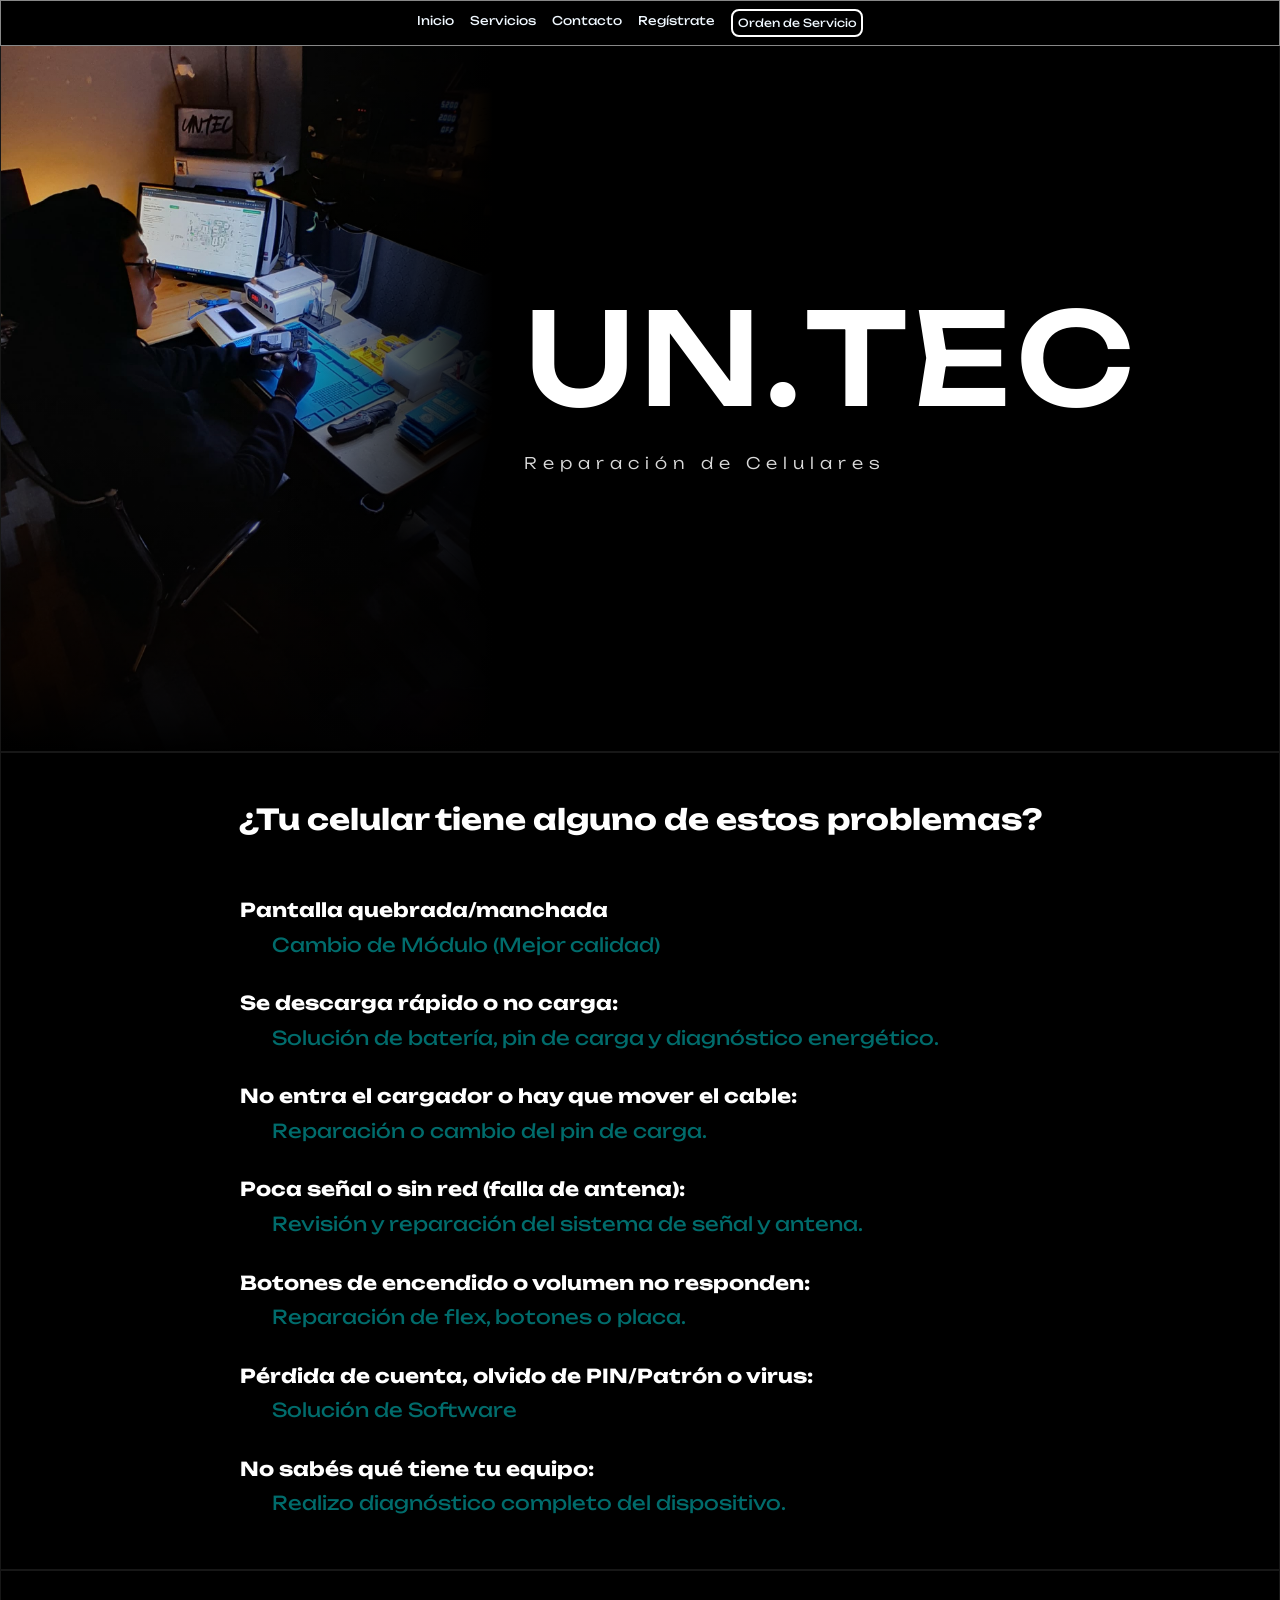
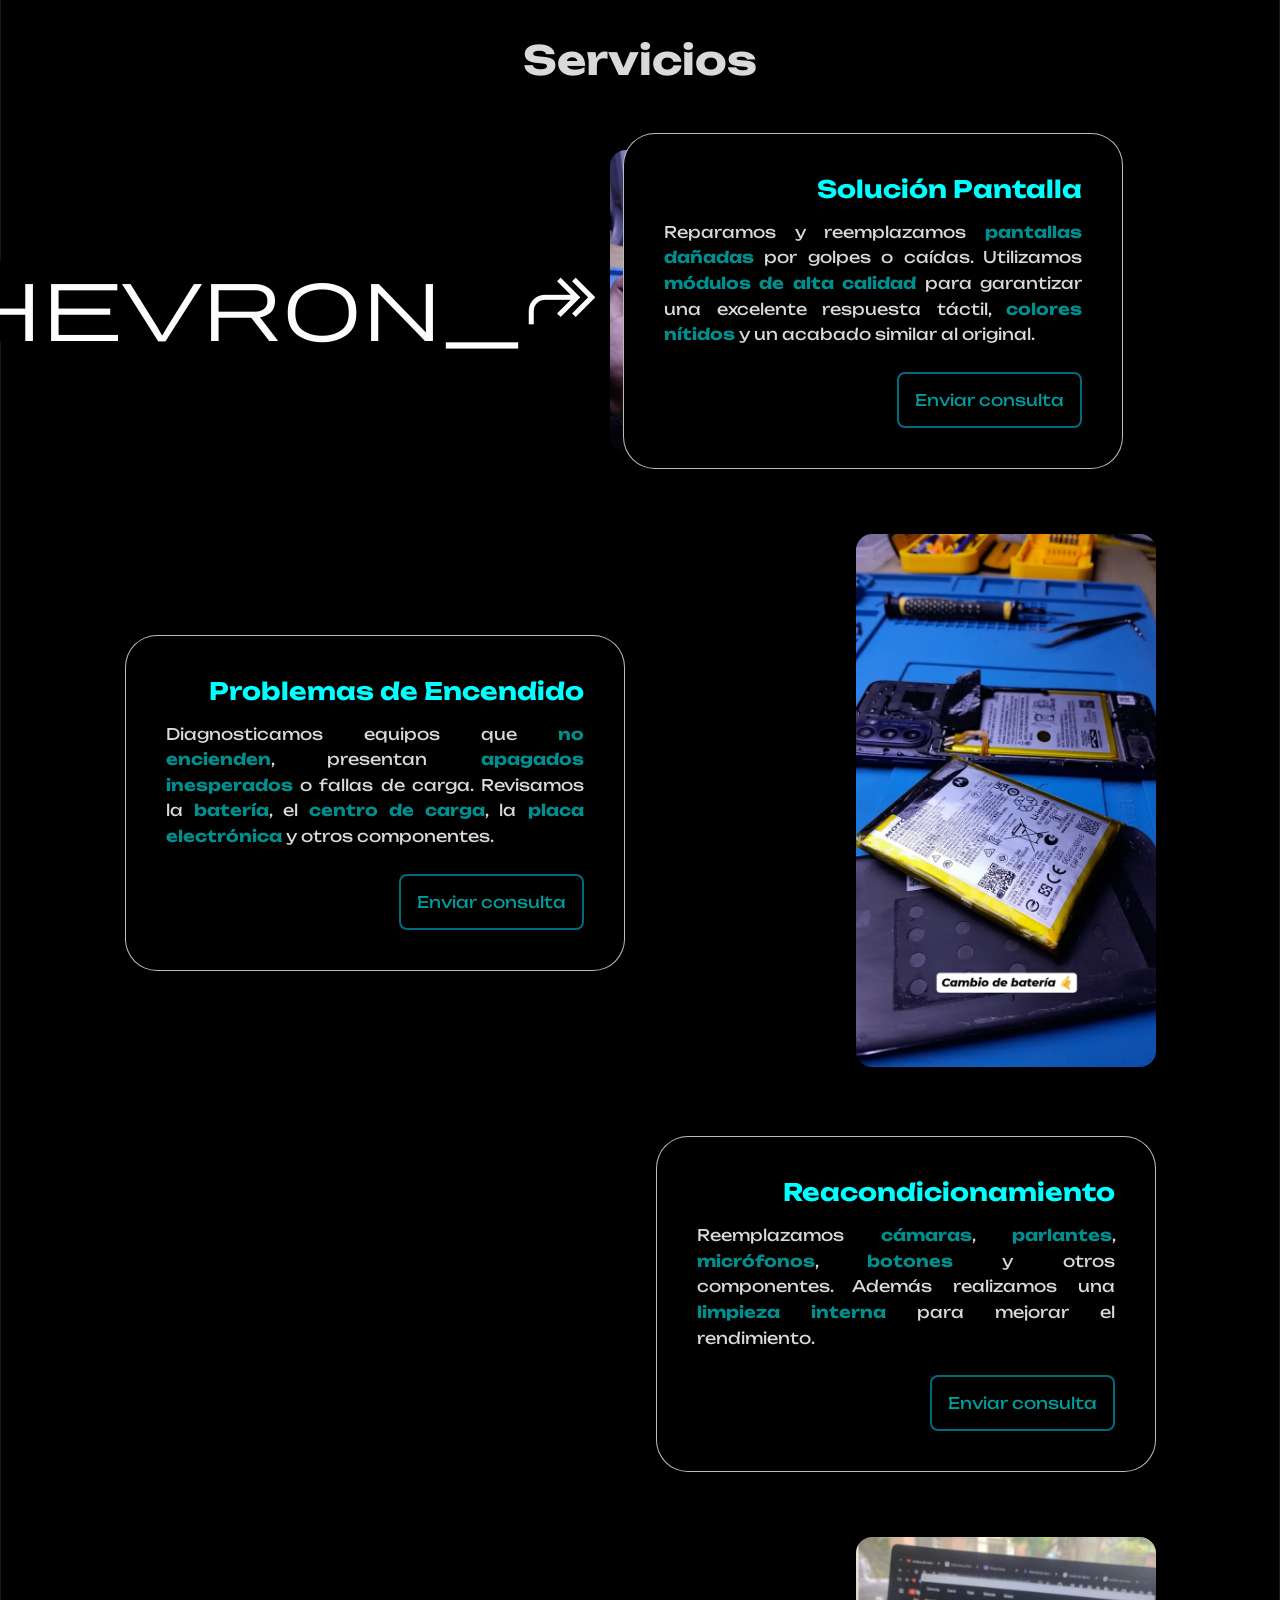
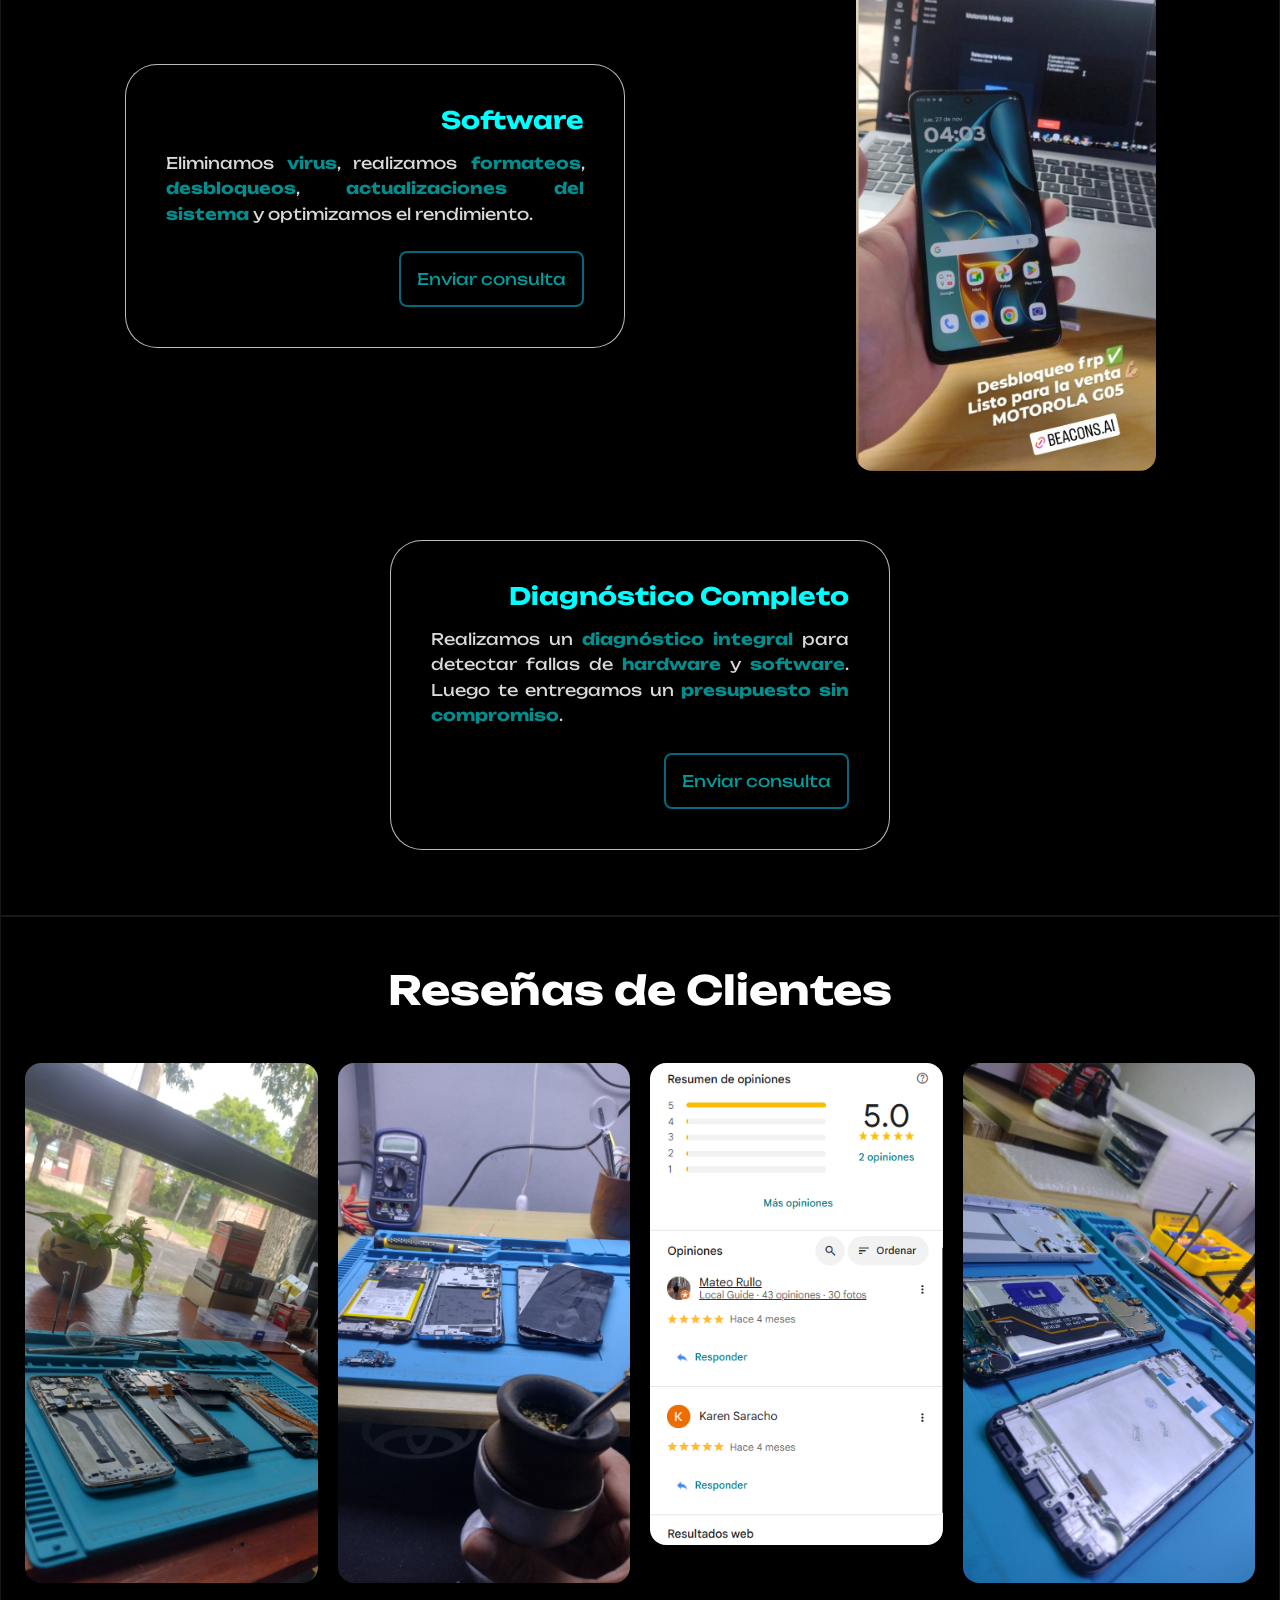
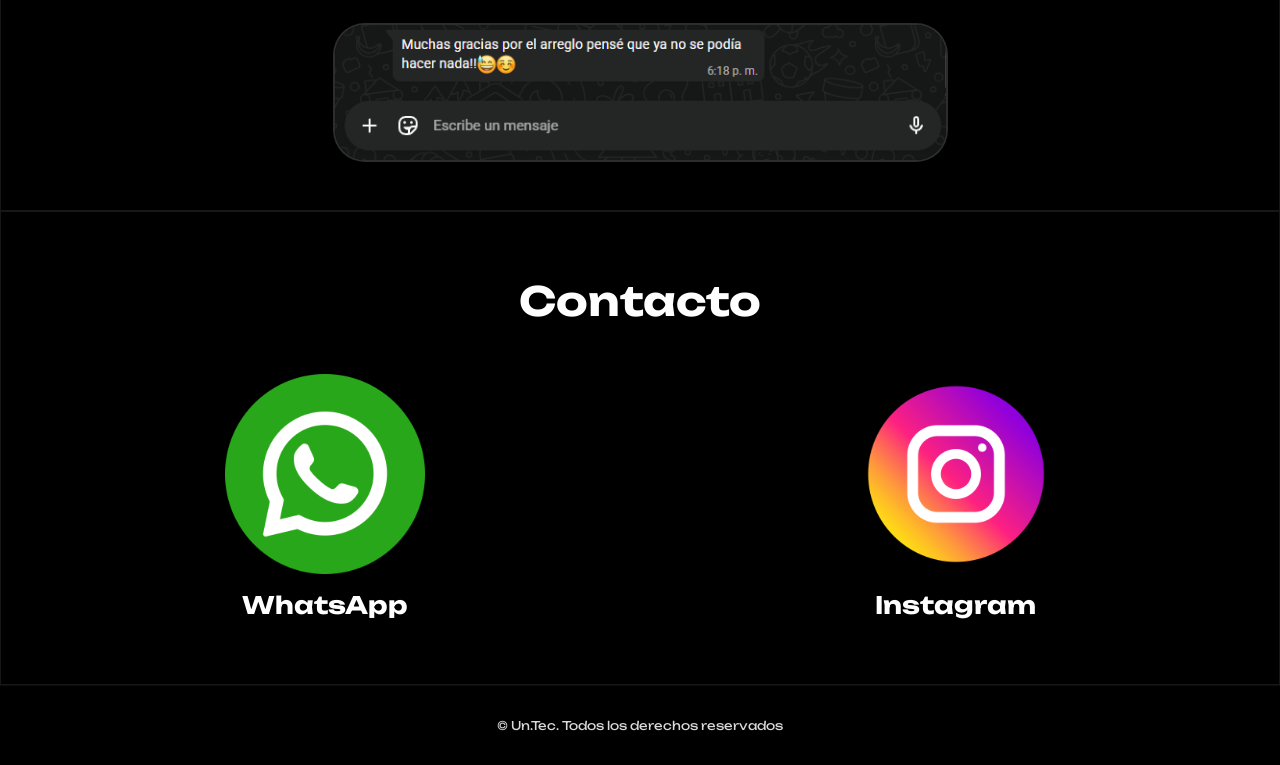
<file: index.html>
<!DOCTYPE html>
<html lang="es">
<head>
    <meta charset="UTF-8">
    <meta name="viewport" content="width=device-width, initial-scale=1.0">
    <title>UN.TEC - Reparación de Celulares</title>
    <link rel="stylesheet" href="./styles/style.css">
    <link rel="stylesheet" href="https://cdn-uicons.flaticon.com/4.0.0/uicons-bold-straight/css/uicons-bold-straight.css">
    <link rel="stylesheet" href="https://fonts.googleapis.com/css2?family=Material+Symbols+Outlined:opsz,wght,FILL,GRAD@24,400,0,0&icon_names=chevron_forward" />
</head>
<body>
    <!-- Header-->
    <header>
        <nav>
            <ul>
                <li><a href="#Inicio">Inicio</a></li>
                <li><a href="#SERVICIOS">Servicios</a></li>
                <li><a href="#contact">Contacto</a></li>
                <li><a href="./formulario.html">Regístrate</a></li>
                <li><button id="btn-carrito">Orden de Servicio</button></li>
            </ul>
        </nav>
    </header>

    <main>
       
        <div id="mensaje" class="mensaje"></div>

       
        <section class="contenedor-prin" id="Inicio">
            <div class="img"></div>
            <div class="Presentacion">
                
                <div class="logo-letras">
                    <h1>U</h1>
                    <h1>N</h1>
                    <h1>.</h1>
                    <h1>T</h1>
                    <h1>E</h1>
                    <h1>C</h1>
                </div>
                <h2>Reparación de Celulares</h2>
            </div>
        </section>
        
        
        <section class="consultas">
            <h2>¿Tu celular tiene alguno de estos problemas?</h2>
            <div class="Conteiner-consultas">
                <dl>
                    <dt>Pantalla quebrada/manchada</dt>
                    <dd>
                        <i class="fi fi-bs-angle-right"></i>
                        <a href="#ser-1">Cambio de Módulo (Mejor calidad)</a>
                    </dd>

                    <dt>Se descarga rápido o no carga:</dt>
                    <dd>
                        <i class="fi fi-bs-angle-right"></i>
                        <a href="#ser-2">Solución de batería, pin de carga y diagnóstico energético.</a>
                    </dd>

                    <dt>No entra el cargador o hay que mover el cable:</dt>
                    <dd>
                        <i class="fi fi-bs-angle-right"></i>
                        <a href="#ser-2">Reparación o cambio del pin de carga.</a>
                    </dd>

                    <dt>Poca señal o sin red (falla de antena):</dt>
                    <dd>
                        <i class="fi fi-bs-angle-right"></i>
                        <a href="#ser-3">Revisión y reparación del sistema de señal y antena.</a>
                    </dd>

                    <dt>Botones de encendido o volumen no responden:</dt>
                    <dd>
                        <i class="fi fi-bs-angle-right"></i>
                        <a href="#ser-3">Reparación de flex, botones o placa.</a>
                    </dd>

                    <dt>Pérdida de cuenta, olvido de PIN/Patrón o virus:</dt>
                    <dd>
                        <i class="fi fi-bs-angle-right"></i>
                        <a href="#ser-4">Solución de Software</a>
                    </dd>
        
                    <dt>No sabés qué tiene tu equipo:</dt>
                    <dd>
                        <i class="fi fi-bs-angle-right"></i>
                        <a href="#ser-5">Realizo diagnóstico completo del dispositivo.</a>
                    </dd>
                </dl>
            </div>
        </section>

        <!--  SERVICIOS -->
        
        <section class="Servicios" id="SERVICIOS">
            <h2>Servicios</h2>
            <ul class="lista-servicios">
                
                <!-- Servicio 1: Pantalla -->
                <li class="contenedor">
                    <article id="ser-1">
                        <div class="contenedor-img"> 
                            <img src="./asserts/pantallarota.jpeg" alt="Pantalla rota antes de reparar">
                            <span class="material-symbols-outlined" style="font-size: 5rem;">chevron_forward</span>
                            <img src="./asserts/pantallaarreglada.jpeg" alt="Pantalla reparada">
                        </div>
                        <div class="Contenedor-texto">
                            <h3>Solución Pantalla</h3>
                            <p>Reparamos y reemplazamos <strong>pantallas dañadas</strong> por golpes o caídas. Utilizamos <strong>módulos de alta calidad</strong> para garantizar una excelente respuesta táctil, <strong>colores nítidos</strong> y un acabado similar al original.</p>
                            <button class="agregar-carrito" data-id="1" data-nombre="Solucion Pantalla" data-precio="70-100">Enviar consulta</button>
                        </div>
                    </article>
                </li>

                <!-- Servicio 2: encendido -->
                <li class="contenedor">
                    <article id="ser-2">
                        <div class="Contenedor-texto">
                            <h3>Problemas de Encendido</h3>
                            <p>Diagnosticamos equipos que <strong>no encienden</strong>, presentan <strong>apagados inesperados</strong> o fallas de carga. Revisamos la <strong>batería</strong>, el <strong>centro de carga</strong>, la <strong>placa electrónica</strong> y otros componentes.</p>
                            <button class="agregar-carrito" data-id="2" data-nombre="Problemas de Encendido" data-precio="100-300">Enviar consulta</button>
                        </div>
                        <div>
                            <img src="./asserts/bateria.webp" alt="Batería de celular de repuesto">
                        </div>
                    </article>
                </li>

                <!-- Servicio 3: Reacondicionamiento -->
                <li class="contenedor">
                    <article id="ser-3"> 
                        <div>
                            <video src="./asserts/WhatsApp Video 2026-05-11 at 3.39.32 PM.mp4" width="300" autoplay muted loop playsinline></video>
                        </div>
                        <div class="Contenedor-texto">
                            <h3>Reacondicionamiento</h3>
                            <p>Reemplazamos <strong>cámaras</strong>, <strong>parlantes</strong>, <strong>micrófonos</strong>, <strong>botones</strong> y otros componentes. Además realizamos una <strong>limpieza interna</strong> para mejorar el rendimiento.</p>
                            <button class="agregar-carrito" data-id="3" data-nombre="reacondicionamiento" data-precio="30-50">Enviar consulta</button>
                        </div>
                    </article>
                </li>

                <!-- Servicio 4: Software -->
                <li class="contenedor">
                    <article id="ser-4">
                        <div class="Contenedor-texto">
                            <h3>Software</h3>
                            <p>Eliminamos <strong>virus</strong>, realizamos <strong>formateos</strong>, <strong>desbloqueos</strong>, <strong>actualizaciones del sistema</strong> y optimizamos el rendimiento.</p>
                            <button class="agregar-carrito" data-id="4" data-nombre="Solucion de Software" data-precio="10-50">Enviar consulta</button>
                        </div>
                        <div>
                            <img src="./asserts/sofware.jpeg" alt="Reparación de software en pantalla">
                        </div>
                    </article>
                </li>

                <!-- Servicio 5: Diagnóstico -->
                <li class="contenedor">
                    <article id="ser-5">
                        <div class="Contenedor-texto">
                            <h3>Diagnóstico Completo</h3>
                            <p>Realizamos un <strong>diagnóstico integral</strong> para detectar fallas de <strong>hardware</strong> y <strong>software</strong>. Luego te entregamos un <strong>presupuesto sin compromiso</strong>.</p>
                            <button class="agregar-carrito" data-id="5" data-nombre="Diagnóstico Completo" data-precio="sin cargo">Enviar consulta</button>
                        </div>
                    </article>
                </li>
                            
            </ul>
        </section>

        <!-- SECCIÓN: RESEÑAS -->
        <section class="reseñas">
            <h2>Reseñas de Clientes</h2>
            <div class="conteiner-re">
                <img src="./asserts/r2.jpg" alt="Reseña de cliente 1">
                <img src="./asserts/r3.jpg" alt="Reseña de cliente 2">
                <img src="./asserts/reseña2.png" alt="Reseña de cliente 3">
                <img src="./asserts/r5.webp" alt="Reseña de cliente 4">
            </div>
            <div class="conteiner2">
                <img src="./asserts/reseña1.png" alt="Reseña destacada">
            </div>
        </section>

        <!-- SECCIÓN: CONTACTO -->
        <section class="contacto" id="contact">
            <h2>Contacto</h2>
            <div class="conteiner-cont">
                <div>
                    <a href="https://wa.me/tu_numero" target="_blank" rel="noopener noreferrer">
                        <img src="./asserts/whatsapp.png" width="200" alt="Icono de Whatsapp">
                        <h3>WhatsApp</h3>
                    </a>
                </div>
                <div>
                    <a href="https://www.instagram.com/tu_usuario" target="_blank" rel="noopener noreferrer">
                        <img src="./asserts/instagram.png" width="200" alt="Icono de Instagram">
                        <h3>Instagram</h3>
                    </a>
                </div>
            </div>
        </section>

    </main>

    <!-- MODAL DE ORDEN DE SERVICIO (CARRITO) -->
    <div id="carrito" class="modal-carrito">
        <div class="modal-contenido">
            <button id="cerrar-carrito" class="Cerrar-carrito">✖</button>
            <h2>ORDEN DE SERVICIO</h2>
            
            <h3>Dispositivo:</h3>
            <div class="data_celu">
                <label for="modelo">Modelo:</label>
                <input type="text" id="modelo" name="modelo" required><br>
                <label for="problema">Descripción del problema:</label>
                <textarea name="Problema" id="problema" rows="2"></textarea><br>
            </div>
                                                             
            <h3>Seleccionaste:</h3>
            <ul id="lista-carrito"></ul>

            <button id="vaciar-carrito">Vaciar Orden</button>
            <button id="Enviar-pedido">Solicitar Presupuesto</button>
        </div>
    </div>

    <footer>
        <p>&copy; Un.Tec. Todos los derechos reservados</p>
    </footer>

    <script src="./scripts.js"></script>
</body>
</html>
</file>
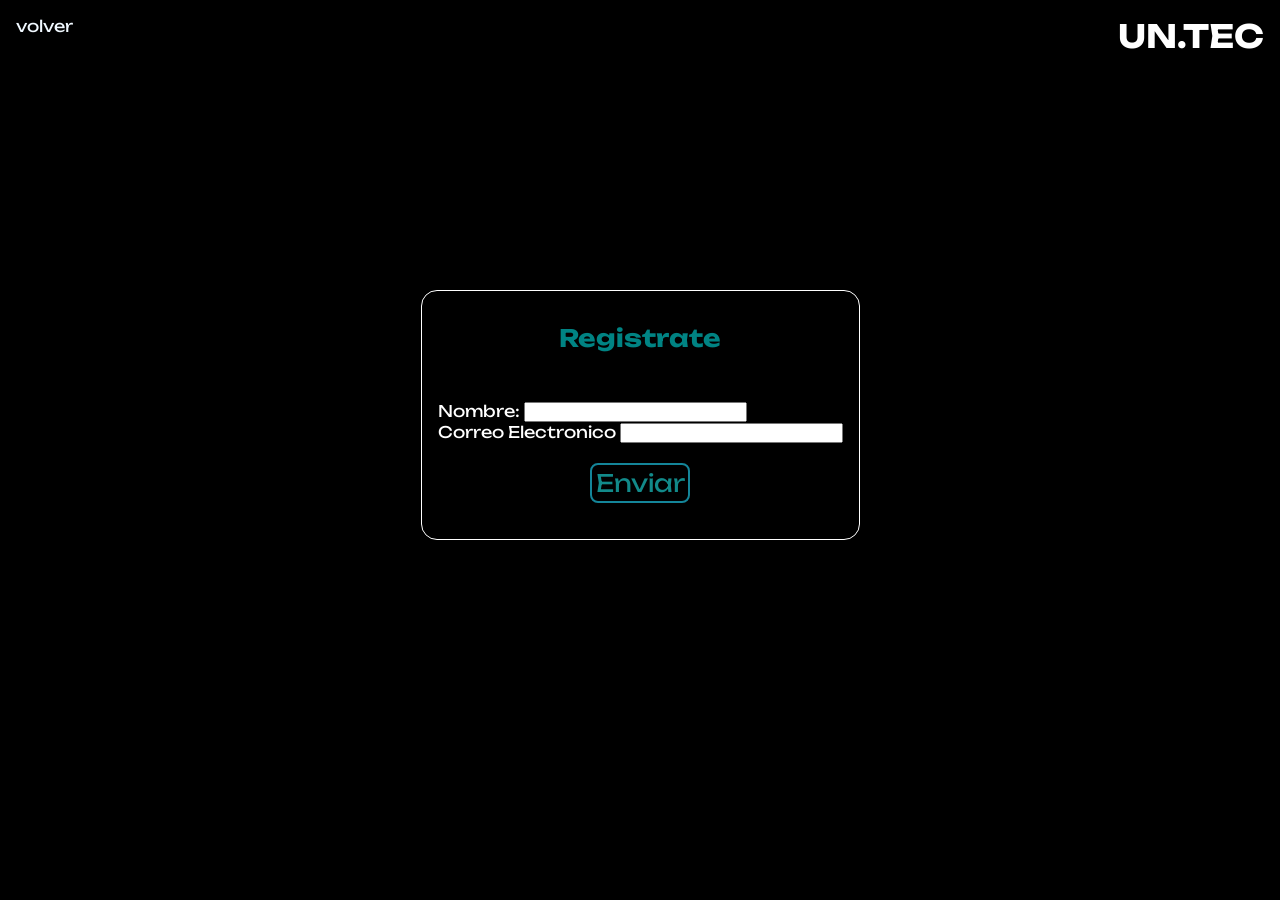
<file: formulario.html>
<!DOCTYPE html>
<html lang="en">
<head>
    <meta charset="UTF-8">
    <meta name="viewport" content="width=device-width, initial-scale=1.0">
    <link rel="stylesheet" href="styles/formulario.css">
    <title>Document</title>
</head>
<body>
    <header>
        <a href="./index.html">volver</a>
        <H1>UN.TEC</H1>
    </header>

    <main>
           <section class="Formulario">
                <h1>Registrate</h1>
                    <div>

                        <form action="https://formspree.io/f/mbdwevpp" method="post">
                            <label for="nombre">Nombre:</label>
                                <input type="text" id="nombre" name="nombre" required><br>
                            <label for="email">Correo Electronico</label>
                                <input type="text" id="email" name="email" required><br>
                            
                            <button type="submit">Enviar</button>
                        </form>
                    </div>
           </section>
    </main>
    <footer>

    </footer>    

</body>
</html>
</file>
<file: styles/style.css>
/*FUENTES  */
@import url('https://fonts.googleapis.com/css2?family=Lato:ital,wght@0,100;0,300;0,400;0,700;0,900;1,100;1,300;1,400;1,700;1,900&family=Unbounded:wght@200..900&display=swap');
@import url('https://fonts.googleapis.com/css2?family=Lato:ital,wght@0,100;0,300;0,400;0,700;0,900;1,100;1,300;1,400;1,700;1,900&family=Syncopate:wght@400;700&family=Unbounded:wght@200..900&display=swap');

/* RESETEO GLOBAL */
*{
    margin: 0;
    padding: 0;
    box-sizing: border-box;
    background-color: rgb(0, 0, 0);
}

html{
     scroll-behavior: smooth;
}

/* Enlaces generales */
a{
    text-decoration: none;
    color: rgba(0, 255, 255, 0.425);
    transition: 0.5s;
}
a:hover{
    color: aqua;
}

/* Botones generales */
button{
    color: rgba(0, 255, 255, 0.623);
    border: 2px solid rgba(5, 218, 255, 0.486);
    font-size: 1rem;
    font-family: "Unbounded", sans-serif;
    text-align: center;
    padding: 1rem;
    border-radius: 0.5rem;
    cursor: pointer;
}
button:hover{
    background-color: rgba(13, 255, 255, 0.078);
    color: rgb(5, 241, 245);
    border: 2px solid rgb(0, 225, 255);
    transition: 0.5s;
}

/* Icono de flecha Material Symbols */
.material-symbols-outlined{
    color: rgb(253, 253, 253);
    
}

/* HEADER Y NAVEGACIÓN */
header{
    position: fixed;
    width: 100%;
    z-index: 10000;
    border: 1px solid rgba(255, 255, 255, .534);
    display: flex;
    justify-content: space-around;
    
    nav{
        

        ul{
            
            display: flex;
            justify-content: center;
            text-align: center;
            
            li{
                
                display: inline-block;
                margin: 0.5rem 0.5rem;
                font-family: "Unbounded", sans-serif;
                text-decoration: none;
                color: aliceblue;
                
                a {
                    
                    font-family: "Unbounded", sans-serif;
                    text-decoration: none;
                    color: aliceblue;
                    font-size: 12px;
                }

                button{
                    font-family: "Unbounded", sans-serif;
                    text-decoration: none;
                    color: aliceblue;
                    font-size: 0.7rem;  
                    background-color: transparent;
                    border: 2px solid rgb(255, 255, 255);
                    cursor: pointer;
                    padding: 0.3rem;
                }
                button:hover{
                    background-color: rgba(13, 255, 255, 0.078);
                    color: rgb(5, 241, 245);
                    border: 2px solid rgb(0, 225, 255);
                    transition: 0.5s;
                    box-shadow: 0 0 25px rgba(0,255,255,.35);
                }
            }
        }
    }   
}

/* inicio*/
.contenedor-prin{
    display: flex;
    justify-content: space-around;
    align-items: center;
    width: 100%;
    gap: 15px;
    
}

.img{
    flex: 1;
    
    height: 750px;
    background: linear-gradient(to right, rgba(0, 0, 0, 0) 0%, rgba(0, 0, 0, 0) 50%, rgb(0, 0, 0) 100%),
                linear-gradient(to top, rgba(0, 0, 0, 0.995) 0%, rgba(0, 0, 0, 0.037), rgba(0, 0, 0, 0) 100%),
                url("../asserts/Img-reparando_un_celu.jpg");
    background-size: cover;
    background-position: center;
    background-repeat: no-repeat;
}

.Presentacion {
    flex: 1.5;
    
    color: white;
    padding: 1rem;
    display: flex;
    flex-direction: column; 
    gap: 0;

    .logo-letras {
        

        h1 {
            display: inline-block; 
            margin: 0;
            padding: 0;
            font-family: "Unbounded", sans-serif;
            font-weight: 500;
            font-size: 8rem;
            
           

            
        }
        h1:hover{
            transition: 2s;
            color: #111;
        }
    }

    h2 {
        margin: 0;
        padding: 0;
        font-family: "Unbounded", sans-serif;
        font-weight: 300;
        font-size: 1rem;
        letter-spacing: 6px;
        margin-top: 1rem;
        color: #d9d9d9;
        
    }
    h2:hover{
        transition: 2s;
        color: #111;
    }
}
/*secciones */

section{
    border: 1px solid rgba(255, 255, 255, 0.091);
}
/*consultas*/
.consultas{
    color: white;
    font-family: "Unbounded", sans-serif;
    width: 100%;
    padding: 3rem 1.5rem;

    h2 {
        text-align: center;
        font-size: 1.8rem;
        margin-bottom: 2rem;
        
    }
    h1{
        text-align: center;
    }

    .Conteiner-consultas{
        
        display: flex;
        justify-content: space-around;
        width: 100%; 

        dl {
            
            font-size: 1.2rem;
            line-height: 1.8;
            width: 100%;
            max-width: 800px;

            dt {
                
                font-weight: bold;
                margin-top: 1.5rem;
            }

            dd {
                
                display: flex;
                align-items: center;
                flex-wrap: wrap;
                gap: 1rem;
                padding-left: 1rem;

               

                .fi.fi-bs-angle-right {
                    
                    color: aqua;
                }
            }
        }
    }
}

/* SECCIÓN SERVICIOS */
.Servicios {
    padding: 4rem 1.5rem;
    
    h2 {
        color: #d9d9d9;
        font-family: "Unbounded", sans-serif;
        text-align: center;
        font-size: 2.5rem;
        margin-bottom: 3rem;
    }

    .lista-servicios {
        
        display: flex;
        flex-direction: column;
        gap: 4rem;
    }
}

.contenedor{
    padding: 2rem 1;
    border-bottom: 1px solid rgba(243, 239, 239, 0);
    

    article{
        
        display: flex;
        justify-content: space-around;
        align-items: center;
        flex-wrap: wrap;
        gap: 2rem;
    }

    img{
        width: 100%;
        max-width: 300px;
        height: auto;
        border-radius: 1rem;
    }

    video{
        width: 100%;
        max-width: 300px;
        height: auto;
        border-radius: 1rem;
    }
}


.contenedor-img {
    
    display: flex;
    align-items: center;
    justify-content: center;
    gap: 0.5rem;
    max-width: 100%;
    flex: 1;
    max-width: 170px;

    
}

/* Bloques de Texto de cada Servicio */
.Contenedor-texto{
    color: white;
    text-align: center;
    font-family: "Unbounded", sans-serif;
    border: 1px solid rgba(255, 255, 255, 0.733);
    border-radius: 2rem;
    padding: 2.5rem;
    flex: 1;
    min-width: 290px;
    max-width: 500px;
    display: flex;
    flex-direction: column;
    align-items: flex-end;
    gap: 1rem;

    h3 {
        
        font-size: 1.5rem;
        color: aqua;
    }

    p {
        
        color: #d9d9d9;
        text-align: justify;
        
        font-size: 1rem;
        line-height: 1.6;
        margin: 0;
        padding: 0;

        strong {
            
            color: rgba(0, 255, 255, 0.555);
            transition: color .3s ease;

            &:hover {
                color: aqua;
            }
        }
    }

    button {
        margin-top: 0.5rem;
    }
}


   /*reseñas */
  
.reseñas {
    padding: 3rem 1.5rem;

    h2 {
        color: white;
        text-align: center;
        font-family: "Unbounded", sans-serif;
        font-size: 2.5rem;
        margin-bottom: 2rem;
    }
}

.conteiner-re{
    display: grid;
    grid-template-columns: repeat(auto-fit, minmax(220px, 1fr));
    gap: 20px;
    justify-items: center;
    padding: 1rem 0;

    img {
        border-radius: 1rem;
        max-width: 100%;
        height: auto;
    }
}

.conteiner2{
    display: flex;
    justify-content: center;
    margin-top: 1.5rem;

    img {
        width: 50%;
        height: auto;
        border-radius: 2rem;
        border: 2px solid rgba(255, 255, 255, 0.178);
    }
}

/* SECCIÓN CONTACTO*/
.contacto {
    padding: 4rem 1.5rem;

    h2 {
        text-align: center;
        font-family: "Unbounded", sans-serif;
        font-size: 2.5rem;
        margin-bottom: 3rem;
        color: white;
    }

    .conteiner-cont{
        display: flex;
        justify-content: space-around;
        flex-wrap: wrap;
        gap: 2rem;

        div {
            
            text-align: center;

            a {
                
                display: flex;
                flex-direction: column;
                align-items: center;
                gap: 1rem;
            }

            img {
                
                max-width: 100%;
                height: auto;
                transition: transform 0.3s ease;

                &:hover {
                    transform: scale(1.05);
                }
            }

            h3 {
                
                font-family: "Unbounded", sans-serif;
                font-size: 1.5rem;
                color: white;
            }
        }
    }
}

/*mODAL */
.modal-carrito{
    display: none;
    position: fixed;
    inset: 0;
    background: rgba(0,0,0,.6);
    backdrop-filter: blur(5px);
    justify-content: center;
    align-items: center;
    z-index: 99999;
}

.mostrar{
    display: flex;
}

.modal-contenido{
    position: relative;
    width: 450px;
    max-width: 92%;
    background: black;
    color: white;
    border: 2px solid aqua;
    border-radius: 15px;
    padding: 25px;
    box-shadow: 0 0 25px rgba(0,255,255,.35);

    h2 {
        text-align: center;
        font-family: "Unbounded", sans-serif;
        margin-bottom: 20px;
        
    }

    h3 {
        
        font-size: 1.1rem;
        margin-top: 1rem;
    }

    h4 {
        font-size: 1rem;
        font-family: "Unbounded", sans-serif;
        color: rgb(68, 227, 233);
        
    }
}

.data_celu{
    
    padding-top: 0.5rem;
    font-family: "Unbounded", sans-serif;
    font-size: 12px;
    color: rgb(255, 255, 255);
    display: flex;
    flex-direction: column;

    label {
        
        margin-bottom: 4px;
    }

    input {
        background: #111;
        color: white;
        padding: 8px;
        margin-bottom: 10px;
        border-radius: 5px;
        border: 1px solid #444;
        width: 100%;

        &:focus {
            border-color: aqua;
            outline: none;
        }
    }

    textarea {
        background: #111;
        width: 100%;
        padding: 8px;
        margin-bottom: 10px;
        border-radius: 5px;
        border: 1px solid #444;
        color: white;
        font-family: inherit;

        &:focus {
            border-color: aqua;
            outline: none;
        }
    }
}

#lista-carrito{
    
    list-style: none;
    max-height: 200px;
    overflow-y: auto;
    font-family: "Unbounded", sans-serif;
    margin: 1rem 0;

    li {
        background: #41fff957;
        color: white;
        padding: 12px;
        margin-bottom: 10px;
        border-radius: 8px;
        border-left: 4px solid aqua;
    }
}

/* Botones internos del modal */
#cerrar-carrito{
    position: absolute;
    top: 10px;
    right: 15px;
    
    color: white;
    border: none;
    font-size: 1.5rem;
    cursor: pointer;

    &:hover {
        color: rgba(255, 30, 30, 0.8);
    }
}

#vaciar-carrito{
    width: 100%;
    margin-top: 10px;
    font-family: "Unbounded", sans-serif;
    font-size: 1.1rem;
    background: rgba(134, 5, 31, 0.603);
    color: white;
    border: none;
    padding: 10px;
    border-radius: 8px;
    cursor: pointer;

    &:hover {
        background: rgb(170,0,34);
    }
}

#Enviar-pedido{
    font-family: "Unbounded", sans-serif;
    background: rgba(13, 241, 13, 0.505);
    color: white;
    border: none;
    padding: 12px;
    border-radius: 8px;
    margin-top: 15px;
    width: 100%;
    cursor: pointer;

    &:hover {
        background: darkgreen;
    }
}


.mensaje{
    position: fixed;
    top: 4rem;
    right: 10px;
    background-color: #2fad5e;
    color: rgb(0, 0, 0);
    padding: 10px 15px;
    border-radius: 10px;
    font-family: "Unbounded", sans-serif;
    opacity: 0;
    visibility: hidden;
    transition: 1s;
    z-index: 100000;
}
.mensaje.mostrar{
    opacity: 1;
    visibility: visible;
}

/* FOOTER*/
footer{
    text-align: center;
    padding: 2rem 0.5rem;
    color: #d9d9d9; 
    font-family: "Unbounded", sans-serif;
    font-size: 12px;
    border-top: 1px solid rgba(255,255,255,0.05);

    
}

@media (max-width: 1024px) {

    body {
        max-width: max-content;
        width: 100%;
        height: auto;
    }
    
    header {
        display: block;
        text-align: center; 
        
    }
    
    header nav ul {
        justify-content: center;
    }

    .contenedor-prin {
        display: grid; 
        grid-template-columns: 1fr; 
    }

    .contenedor-prin  .img {
        width: 100%;
        height: 450px;
        background-size: cover;
        background-position: center;
        display: block;
    }
    
    .Presentacion {
        
        text-align: center;
        align-items: center;
    }

    
    .Presentacion .logo-letras h1 {
        font-size: 4rem;
        
    }

    .Presentacion h2 {
        font-size: 0.85rem;
        letter-spacing: 2px; 
        margin-top: 5px;
    }

    .Servicios img{
        width: 100%;
        max-width: 140px;
    }
    .Contenedor-texto h3{
        font-size: 1.2rem;
    }

    .reseñas {
        text-align: center; 
        padding: 2rem 0; 
    }

    .reseñas h2 {
        font-size: 1.5rem;
        margin-bottom: 1.5rem;
        color: white;
        padding: 0 1rem; 
    }

    .conteiner-re {
        display: grid;
        grid-template-columns: repeat(2, 1fr); 
        gap: 15px; 
        max-width: 400px; 
        margin: 0 auto 2rem auto; 
        padding: 0 1rem; 
    }

    .conteiner-re img {
        width: 100%;
        height: auto;  
        object-fit: cover; 
        border-radius: 8px; 
        display: block;
    }

    .conteiner2 {
        width: 100%;
        
    }

    .conteiner2 img {
        width: 100%; 
        max-width: 100%; 
        height: auto;
        border-radius: 1; 
        display: block;
    } 

    .contacto img {
       
        width: 90px;
    }
    .consultas h2{
        font-size: 1.3rem;
    }
    .consultas dt{
        font-size: 1rem;
    }
    .consultas dd{

   
    justify-content: flex-start; 
    
    }

    .fi-bs-angle-right{
        
        font-size: 1rem;
    }
    .consultas a {
        font-size: 0.8rem;
    }
}
</file>
<file: styles/formulario.css>
@import url('https://fonts.googleapis.com/css2?family=Lato:ital,wght@0,100;0,300;0,400;0,700;0,900;1,100;1,300;1,400;1,700;1,900&family=Unbounded:wght@200..900&display=swap');

*{
    margin: 0;
    padding: 0;
    font-family: "Unbounded", sans-serif;
}

html{
    background-color: black;
    color: white;
}
main{
    display: flex;
    margin-top: 10%;
    justify-content: center;
     padding-top:90px;
}


.Formulario{
    border:1px solid white;
    border-radius: 1rem;
    
    h1{
        text-align: center;
        padding: 2rem;
        transition: 1s;
        color: rgba(0, 255, 255, 0.514);
    }
    h1:hover{
        color: aqua;
    }
   
    div{
        padding: 1rem;
    }
    button{
    border:2px solid rgb(20, 133, 153);
    background: none;
    color: rgb(18, 138, 138);
    font-size: 1.5rem;
    border-radius: 0.5rem;
    padding: 0.2rem;
    display:block;
    margin:20px auto;
    }
    button:hover{
    border:2px solid rgb(25, 209, 241);
    background: none;
    color: rgb(4, 252, 252);
    font-size: 1.5rem;
    border-radius: 0.5rem;
    padding: 0.2rem;
    
}
}
header{

    display: flex;
    justify-content: space-between;
    padding: 1rem;
    header H1{
        padding: 2rem;
        text-align: end;
    }
    a{
        color: aliceblue;
        text-decoration: none;
        
    }
    a:hover{
        color: aqua;
        transition: 0.5s;
    }
}
</file>
